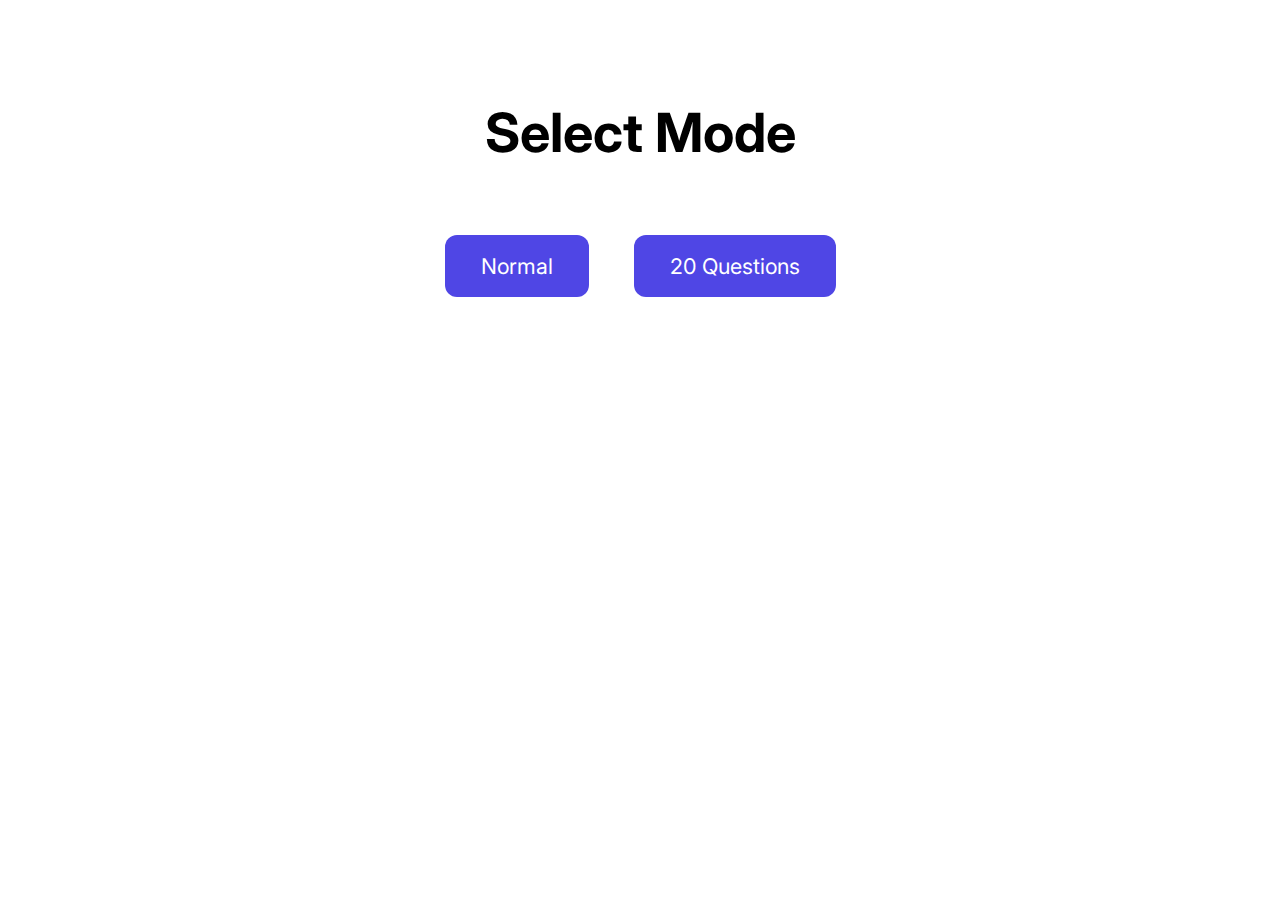
<file: index.html>
<!DOCTYPE html>
<html lang="en" dir="ltr">
<head>
    <meta charset="UTF-8">
    <title>20 Questions Memory Tracker</title>

    <!-- Shared CSS for Speech-to-Text -->
    <link href="https://fonts.googleapis.com/css2?family=Inter:ital,opsz,wght@0,14..32,100..900;1,14..32,100..900" rel="stylesheet">
    <link rel="stylesheet" href="speech_to_text/css/variables.css">
    <link rel="stylesheet" href="speech_to_text/css/main.css">
    <meta name="viewport" content="width=device-width, initial-scale=1.0">
</head>
<body>

<!-- Mode Selection -->
<div id="options-screen" style="text-align: center; margin-top: 100px;">
    <h1 style="font-size: 3rem;">Select Mode</h1>
    <div style="margin-top: 50px;">
        <button id="normal-btn" style="padding: 1rem 2rem; font-size: 1.2rem; margin: 20px; border-radius: 12px; background-color: #4f46e5; color: white; border: none; cursor: pointer;">Normal</button>
        <button id="twenty-questions-btn" style="padding: 1rem 2rem; font-size: 1.2rem; margin: 20px; border-radius: 12px; background-color: #4f46e5; color: white; border: none; cursor: pointer;">20 Questions</button>
    </div>
</div>

<!-- Main App UI -->
<main id="main-app" hidden>
    <div id="title" class="center">20 Questions Memory Tracker
        <p id="question-counter" style="margin-left: 12px;" hidden>Question 0 of 20</p>
    </div>
    
    <div id="transcript-history">
        <!-- Transcript boxes with images appear here -->
    </div>

    <div id="transcription-box-and-btn-microphone" class="center">
        <p id="msg-get-started" class="center">Press the microphone button to get started.</p>
        <div id="transcript-box" hidden></div>
        <div style="display: flex; flex-direction: column; align-items: center;">
            <button id="btn-microphone" class="dark center" style="margin-bottom: 10px;">
                <img src="speech_to_text/assets/icons/microphone-light.svg" alt="Microphone">
            </button>
            <button id="btn-send-prompt">Send</button>
        </div>
    </div>
</main>

<!-- Script to handle mode selection -->
<script>
    const optionsScreen = document.getElementById('options-screen');
    const mainApp = document.getElementById('main-app');

    // Auto-launch app if user already picked a mode
    if (localStorage.getItem('startAppNow') === 'true') {
        optionsScreen.style.display = 'none';
        mainApp.hidden = false;
        localStorage.removeItem('startAppNow');
    }

    // Normal Mode
    document.getElementById('normal-btn').addEventListener('click', () => {
        localStorage.setItem('twentyQuestionsMode', 'false');
        localStorage.setItem('startAppNow', 'true');
        setTimeout(() => location.reload(), 50);
    });

    // 20 Questions Mode
    document.getElementById('twenty-questions-btn').addEventListener('click', () => {
        localStorage.setItem('twentyQuestionsMode', 'true');
        localStorage.setItem('startAppNow', 'true');
        setTimeout(() => location.reload(), 50);
    });
</script>

<!-- Module imports -->
<script src="speech_to_text/js/call_llm.mjs" type="module"></script>
<script src="speech_to_text/js/helper_functions.mjs" type="module"></script>
<script src="speech_to_text/js/speech_recognition.mjs" type="module"></script>
<script src="image_generation/image_generation.mjs" type="module"></script>
<script src="speech_to_text/js/init.mjs" type="module"></script>

</body>
</html>
</file>
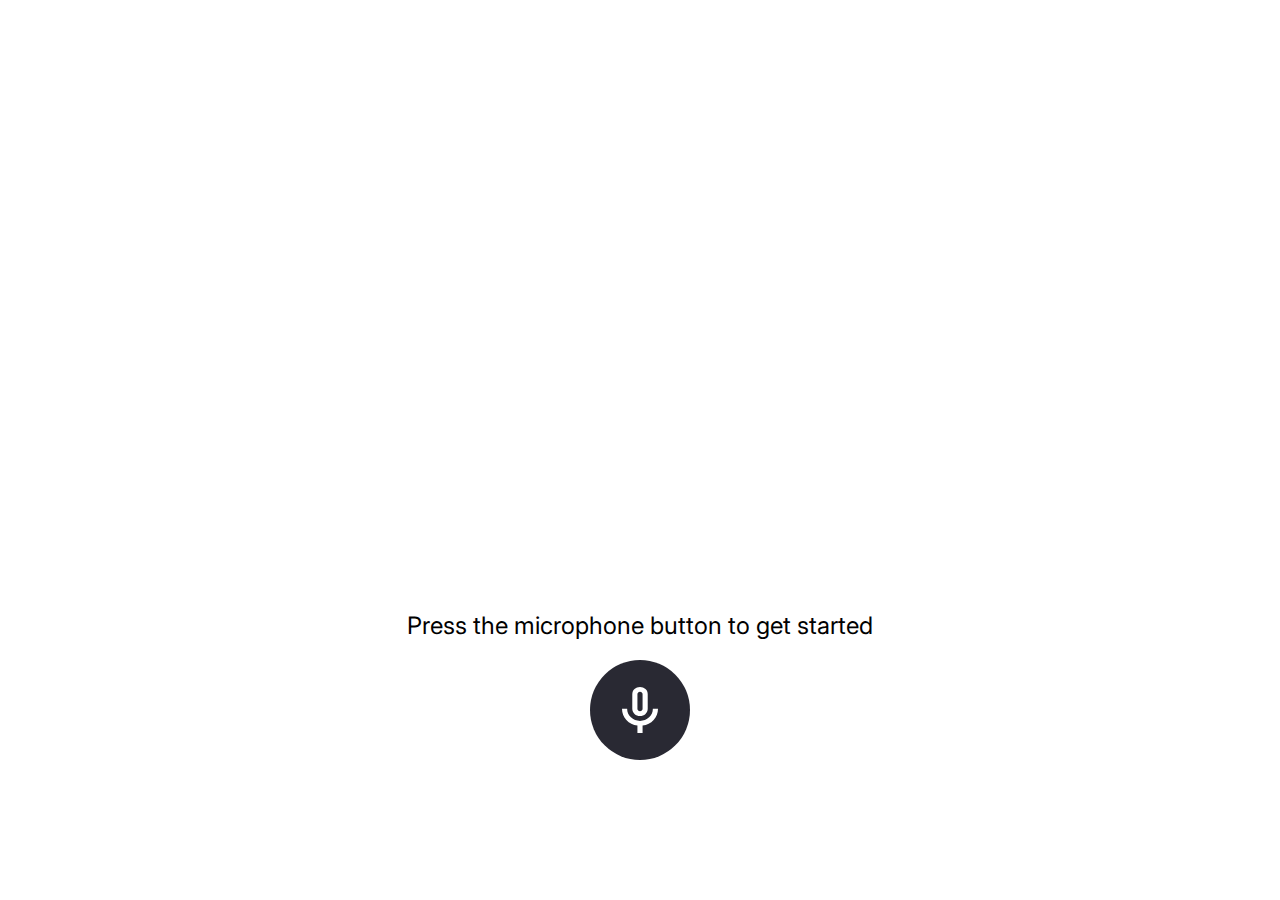
<file: speech to text/index.html>
<!DOCTYPE html>
<html lang="en" dir="ltr">
<head>
    <meta charset="UTF-8">

    <!-- CSS -->
    <link href="https://fonts.googleapis.com/css2?family=Inter:ital,opsz,wght@0,14..32,100..900;1,14..32,100..900" rel="stylesheet">
    <link rel="stylesheet" href="css/variables.css">
    <link rel="stylesheet" href="./css/main.css">

    <title>Speech to text</title>
</head>
<body>
<main class="center">
    <div id="transcript-history"></div>

    <p id="msg-get-started">
        Press the microphone button to get started
    </p>

    <div id="transcription-box-and-btn-microphone">
        <div id="transcript-box" hidden>

        </div>
        <button id="btn-microphone" class="dark center">
            <img src="assets/icons/microphone-light.svg">
        </button>
    </div>
</main>

<!-- JS -->
<script src="./js/helper_functions.mjs" type="module"></script>
<script src="js/speech_recognition.mjs" type="module"></script>
<script src="./js/init.mjs" type="module"></script>
</body>
</html>
</file>
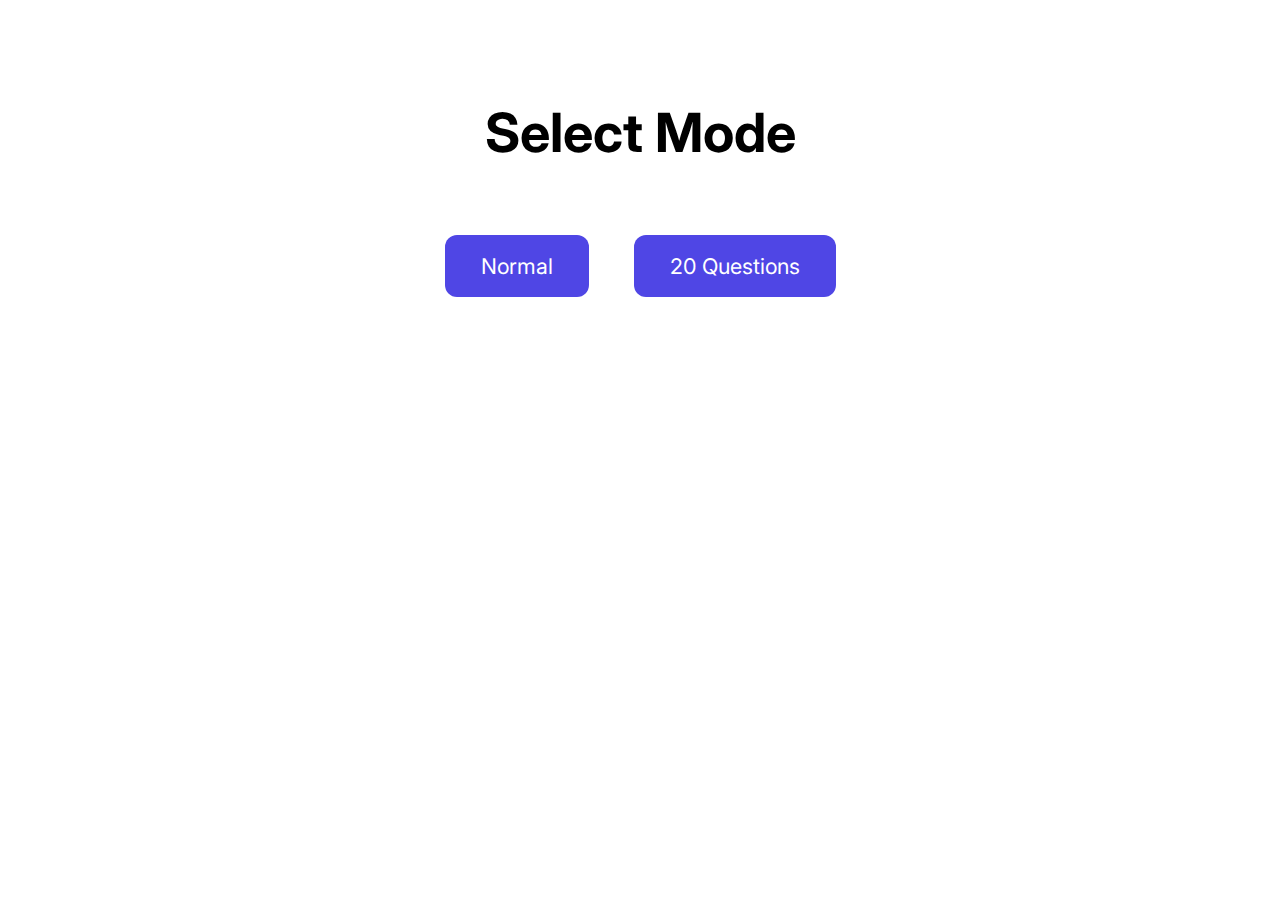
<file: speech_to_text/index.html>
<!DOCTYPE html>
<html lang="en" dir="ltr">
<head>
    <meta charset="UTF-8">
    <meta name="viewport" content="width=device-width, initial-scale=1.0">
    <title>Speech to Text with Options</title>
    <link href="https://fonts.googleapis.com/css2?family=Inter:wght@400;600;700&display=swap" rel="stylesheet">
    <link rel="stylesheet" href="css/variables.css">
    <link rel="stylesheet" href="css/main.css">
</head>
<body>

<!-- Options screen (temporary) -->
<div id="options-screen" style="text-align: center; margin-top: 100px;">
    <h1 style="font-size: 3rem;">Select Mode</h1>
    <div style="margin-top: 50px;">
        <button id="normal-btn" style="padding: 1rem 2rem; font-size: 1.2rem; margin: 20px; border-radius: 12px; background-color: #4f46e5; color: white; border: none; cursor: pointer;">Normal</button>
        <button id="twenty-questions-btn" style="padding: 1rem 2rem; font-size: 1.2rem; margin: 20px; border-radius: 12px; background-color: #4f46e5; color: white; border: none; cursor: pointer;">20 Questions</button>
    </div>
</div>

<!-- main app UI -->
<main class="center" id="main-app" hidden>
    <div id="transcript-history"></div>

    <p id="msg-get-started">
        Press the microphone button to get started
    </p>
    <p id="question-counter">Question 0 of 20</p>
    <div id="transcription-box-and-btn-microphone">
        <div id="transcript-box" hidden></div>
        <button id="btn-microphone" class="dark center">
            <img src="assets/icons/microphone-light.svg" alt="Microphone">
        </button>
    </div>
</main>

<!-- option selection, then gets rid of this screen and goes back to the main app -->
<script>
    document.getElementById('normal-btn').addEventListener('click', () => {
        localStorage.setItem('twentyQuestionsMode', 'false');
        document.getElementById('options-screen').style.display = 'none';
        document.getElementById('main-app').hidden = false;
    });

    document.getElementById('twenty-questions-btn').addEventListener('click', () => {
        localStorage.setItem('twentyQuestionsMode', 'true');
        document.getElementById('options-screen').style.display = 'none';
        document.getElementById('main-app').hidden = false;
    });
</script>

<script src="js/helper_functions.mjs" type="module"></script>
<script src="js/speech_recognition.mjs" type="module"></script>
<script src="js/init.mjs" type="module"></script>

</body>
</html>
</file>
<file: speech_to_text/css/variables.css>
:root {
    /* colors */
    --light: #fff;
    --light-contrast: #f3f3f3;
    --light-border: #e1e1e1;
    --light-content: #292933;

    --dark: #292933;
    --dark-contrast: #464649;
    --dark-content: #fff;

    --primary: #ff267d;
    --primary-content: #fff;
    --secondary: #f782c9;

    /* font sizes */
    --fs-large: 36px;
    --fs-medium: 32px;
    --fs-small: 18px;
}
</file>
<file: speech_to_text/css/main.css>
* {
    font-family: -apple-system, 'Segoe UI', 'Inter', sans-serif;
    box-sizing: border-box;
    margin: 0;
    padding: 0;
    font-size: var(--fs-small);
}

[hidden] {
    display: none!important;
}

button {
    border: none;
    cursor: pointer;
    transition: background-color 0.2s;
}

button.dark {
    background-color: var(--dark);
    color: var(--dark-content);
}

button.dark:hover {
    background-color: var(--dark-contrast);
}

button.dark:active {
    background-color: var(--secondary);
}

#title {
    text-align: center;
    width: calc(100vw - 50px);
    height: 40px;
    font-size: var(--fs-small);
    background-color: transparent;
}

.center {
    display: flex;
    align-items: center;
    justify-content: center;
}

main {
    display: grid;
    grid-template-rows: 40px 1fr 150px;
    height: 100dvh;
    width: 100%;
    place-content: center;
    flex-direction: column;
    gap: 10px;
    padding: 10px 25px;
    overflow: hidden;
}

/* Scroll bar */
::-webkit-scrollbar {
    width: 10px;
    height: 8px;
    background-color: transparent;
    border-radius: 1px;
}

::-webkit-scrollbar-thumb {
    padding: 30px;
    background-color: var(--light-border);
    border-radius: 10px;
}

/* Microphone button */
#btn-microphone {
    border-radius: 99px;
    width: 80px;
    height: 80px;
}

#btn-microphone.recording::before,
#btn-microphone.recording::after {
    position: absolute;
    content: '';
    border: 2px solid var(--primary);
    border-radius: 99px;
    width: 100px;
    height: 100px;
    animation: pulse 1.5s infinite;
    opacity: 0;
}

#btn-microphone.recording::after {
    animation-delay: 0.5s;
}

@keyframes pulse {
    0% {
        transform: scale(0.5);
        opacity: 0.7;
        border-width: 6px;
    }
    100% {
        transform: scale(1.1);
        opacity: 0;
        border-width: 1px;
    }
}

#btn-microphone.recording {
    background-color: var(--primary);
}

/* Transcript box */
#transcript-box {
    width: min(640px, 100%);
    height: 100%;
    padding: 20px 40px;
    background-color: var(--light-contrast);
    color: var(--dark);
    border-radius: 18px;
    font-weight: bold;
    font-size: var(--fs-medium);
    overflow-y: auto;
}

#transcript-box.recording {
    background: linear-gradient(134deg, #FF267D 16.52%, #F782C9 98.83%);
    color: var(--primary-content);
}

#transcript-box::-webkit-scrollbar {
    display: none;
}

#transcription-box-and-btn-microphone {
    width: 100%;
    display: flex;
    gap: 10px;
    height: 150px;
    background-color: var(--light);
}

#transcript-history {
    display: grid;
    grid-template-columns: repeat(4, minmax(0, 320px));
    flex-wrap: wrap;
    gap: 20px;
    border-radius: 8px;
    background: #fff;
    box-sizing: border-box;
    width: 100%;
    overflow-y: auto;
    justify-content: center;
}

@media (max-width: 1024px) {
    #transcript-history {
        grid-template-columns: repeat(3, 1fr);
        gap: 10px;
    }
}

@media (max-width: 768px) {
    #transcript-history {
        grid-template-columns: repeat(2, 1fr);
        gap: 10px;
    }
}
  
.transcript-history-box {
    padding: 10px;
    border: 1px solid #ccc;
    border-radius: 8px;
    background: #fff;
    box-sizing: border-box;
    transition: background-color 0.3s, border-color 0.3s;
    height: fit-content;
}
  
.transcript-history-box p {
    margin: 0;
    font-weight: bold;
}
  
.transcript-history-box img {
    display: block;
    margin-top: 10px;
    max-width: 100%;
    height: auto;
    border: 1px solid #ddd;
    border-radius: 4px;
}

.transcript-history-box.correct {
    background-color: #d4edda;
    border-color: #c3e6cb;
}

.transcript-history-box.incorrect {
    background-color: #f8d7da;
    border-color: #f5c6cb;
}

button.yes-button {
    background-color: #28a745; /* Green */
    color: white;
    border-radius: 4px;
}

button.yes-button:hover {
    background-color: #218838;
}

button.no-button {
    background-color: #dc3545; /* Red */
    color: white;
    border-radius: 4px;
}

button.no-button:hover {
    background-color: #c82333;
}

#btn-send-prompt {
    background-color: var(--dark);
    color: var(--primary-content);
    border-radius: 8px;
    padding: 10px 20px;
    font-weight: bold;
}

#btn-send-prompt:hover {
    background-color: var(--dark-contrast);
}
</file>
<file: speech to text/css/variables.css>
:root {
    /* colors */
    --light: #fff;
    --light-contrast: #f3f3f3;
    --light-border: #e1e1e1;
    --light-content: #292933;

    --dark: #292933;
    --dark-contrast: #464649;
    --dark-content: #fff;

    --primary: #ff267d;
    --primary-content: #fff;
    --secondary: #f782c9;

    /* font sizes */
    --fs-large: 48px;
    --fs-medium: 32px;
    --fs-small: 24px;
}
</file>
<file: speech to text/css/main.css>
* {
    font-family: 'Inter', -apple-system, 'Segoe UI', sans-serif;
    box-sizing: border-box;
    margin: 0;
    padding: 0;
    font-size: var(--fs-small);
}

[hidden] {
    display: none!important;
}

main {
    width: 100vw;
    height: 100vh;
    flex-direction: column;
    gap: 20px;
}

button {
    border: none;
    cursor: pointer;
    transition: background-color 0.2s;
}

button.dark {
    background-color: var(--dark);
    color: var(--dark-content);
}

button.dark:hover {
    background-color: var(--dark-contrast);
}

button.dark:active {
    background-color: var(--secondary);
}

.center {
    display: flex;
    align-items: center;
    justify-content: center;
}

/* Scroll bar */
::-webkit-scrollbar {
    width: 10px;
    height: 8px;
    background-color: transparent;
    border-radius: 1px;
}

::-webkit-scrollbar-thumb {
    padding: 30px;
    background-color: var(--light-border);
    border-radius: 10px;
}

/* Microphone button */
#btn-microphone {
    border-radius: 99px;
    width: 100px;
    height: 100px;
}

#btn-microphone.recording::before,
#btn-microphone.recording::after {
    position: absolute;
    content: '';
    border: 2px solid var(--primary);
    border-radius: 99px;
    width: 100px;
    height: 100px;
    animation: pulse 1.5s infinite;
    opacity: 0;
}

#btn-microphone.recording::after {
    animation-delay: 0.5s;
}

@keyframes pulse {
    0% {
        transform: scale(0.9);
        opacity: 0.7;
        border-width: 6px;
    }
    100% {
        transform: scale(1.4);
        opacity: 0;
        border-width: 1px;
    }
}

#btn-microphone.recording {
    background-color: var(--primary);
}

/* Transcript box */
#transcript-box {
    width: 640px;
    height: 10ex;
    padding: 20px 40px;
    background-color: var(--light-contrast);
    color: var(--primary-content);
    border-radius: 18px;
    font-weight: bold;
    font-size: var(--fs-medium);
    overflow-y: auto;
}

#transcript-box.recording {
    background: linear-gradient(134deg, #FF267D 16.52%, #F782C9 98.83%);
}

#transcript-box::-webkit-scrollbar {
    display: none;
}

#transcription-box-and-btn-microphone {
    display: flex;
    align-items: center;
    gap: 10px;
}

/* Transcript history */
#transcript-history {
    content: '';
    width: 800px;
    height: 50vh;
    display: flex;
    align-items: center;
    flex-direction: column;
    gap: 8px;
    overflow-y: auto;
    padding-right: 2px;
}

.transcript-history-box {
    width: 100%;
    background-color: var(--light-contrast);
    border-radius: 18px;
    padding: 20px 35px;
}
</file>
